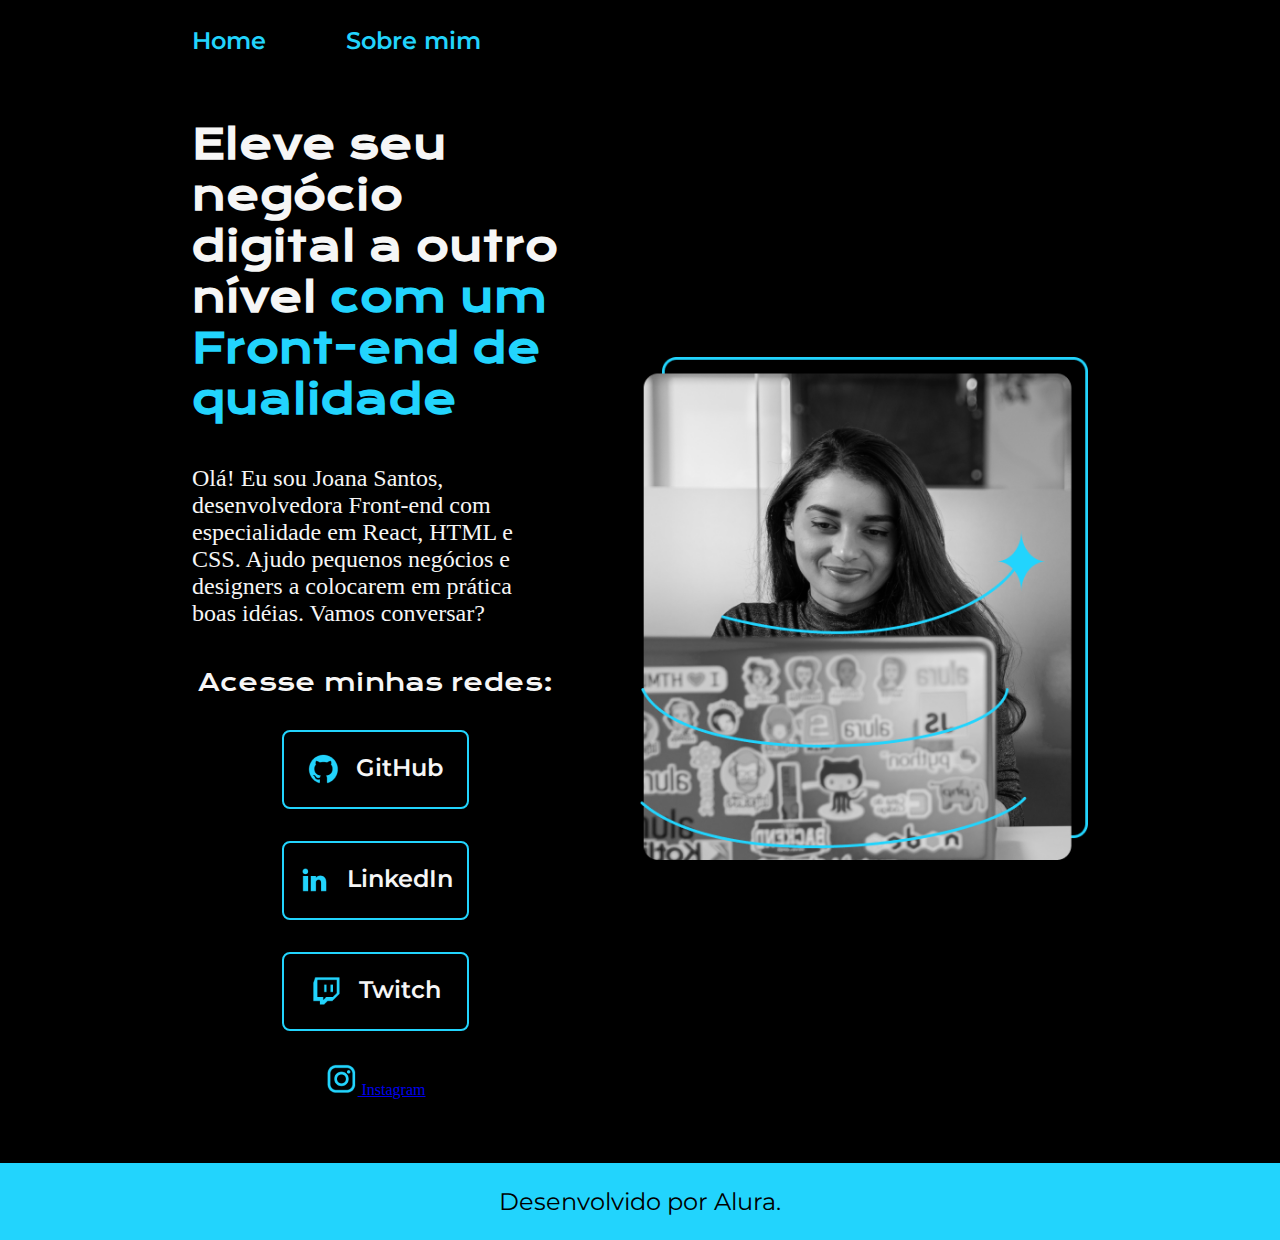
<file: index.html>
<!DOCTYPE html>
<html lang="en">
<head>
    <meta charset="UTF-8">
    <meta name="viewport" content="width=device-width, initial-scale=1.0">
    <title>Portifólio</title>
    <link rel="stylesheet" href="./styles/styles.css">
</head>
<body>
    <header class="cabecalho">
        <nav class="cabecalho__menu">
            <a class="cabecalho__menu__link" href="index.html">Home</a>
            <a class="cabecalho__menu__link" href="about.html">Sobre mim</a>
        </nav>
    </header>
    <main class="apresentacao">
        <section class="apresentacao__conteudo">
            <h1 class="apresentacao__conteudo__titulo">Eleve seu negócio digital a outro nível
                <strong class="titulo-destaque">com um Front-end de qualidade</strong></h1>
            <p class="apresentacao__conteudo__texto">Olá! Eu sou Joana Santos, desenvolvedora Front-end
                com especialidade em React, HTML e CSS. Ajudo
                pequenos negócios e designers a colocarem em 
                prática boas idéias. Vamos conversar?</p>
            <div class="apresentacao__links">
                <h2 class="apresentacao__links__subtitulo">Acesse minhas redes:</h2>
                <a class="apresentacao__links__navegacao" href="https://github.com/guilhermeonrails">
                    <img src="./assets/github.png" alt="logo github">
                    GitHub
                </a><a class="apresentacao__links__navegacao" href="https://linkedin.com/in/andré-bastieri">
                    <img src="./assets/linkedin.png" alt="logo linkedin">
                    LinkedIn
                </a>
                <a class="apresentacao__links__navegacao" href="https://twitch.tv">
                    <img src="./assets/twitch.png" alt="logo twitch">
                    Twitch
                </a>
                <a class="apresentacao__links__link" href="https://instagram.com/andrebastieri">
                    <img src="./assets/instagram.png" alt="logo instagram">
                    Instagram
                </a>
            </div>    
        </section>
        <img class="apresentacao__imagem" src="./assets/Imagem.png" alt="foto da Joana Santos programando">
    </main>
    <footer class="rodape">
        <p>Desenvolvido por Alura.</p>
    </footer>
</body>
</html>
</file>
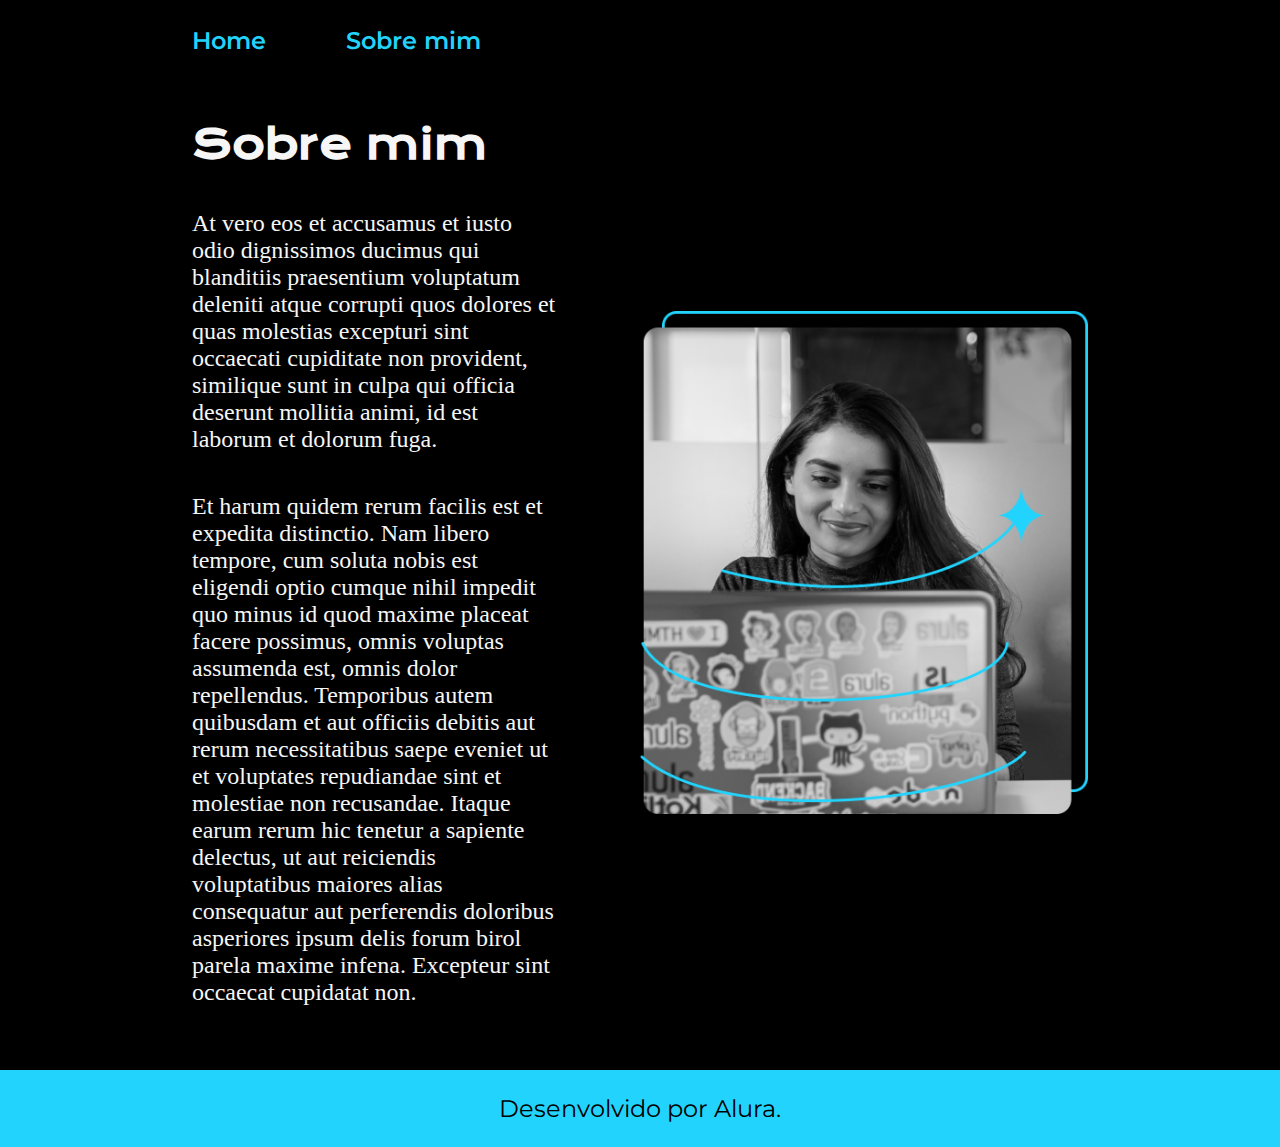
<file: about.html>
<!DOCTYPE html>
<html lang="pt">
<head>
    <meta charset="UTF-8">
    <meta name="viewport" content="width=device-width, initial-scale=1.0">
    <title>Sobre mim</title>
    <link rel="stylesheet" href="./styles/styles.css">
</head>
<body>
    <header class="cabecalho">
        <nav class="cabecalho__menu">
            <a class="cabecalho__menu__link" href="index.html">Home</a>
            <a class="cabecalho__menu__link" href="about.html">Sobre mim</a>
        </nav>
    </header>

    <main class="apresentacao">
        <section class="apresentacao__conteudo">
            <h1 class="apresentacao__conteudo__titulo">Sobre mim</h1>
            <p class="apresentacao__conteudo__texto">At vero eos et accusamus et iusto odio dignissimos ducimus qui blanditiis praesentium voluptatum deleniti atque corrupti quos dolores et quas molestias excepturi sint occaecati cupiditate non provident, similique sunt in culpa qui officia deserunt mollitia animi, id est laborum et dolorum fuga.</p>
            <p class="apresentacao__conteudo__texto">Et harum quidem rerum facilis est et expedita distinctio. Nam libero tempore, cum soluta nobis est eligendi optio cumque nihil impedit quo minus id quod maxime placeat facere possimus, omnis voluptas assumenda est, omnis dolor repellendus. Temporibus autem quibusdam et aut officiis debitis aut rerum necessitatibus saepe eveniet ut et voluptates repudiandae sint et molestiae non recusandae. Itaque earum rerum hic tenetur a sapiente delectus, ut aut reiciendis voluptatibus maiores alias consequatur aut perferendis doloribus asperiores ipsum delis forum birol parela maxime infena. Excepteur sint occaecat cupidatat non.</p>
        </section>
        <img class="apresentacao__imagem" src="./assets/Imagem.png" alt="foto da Joana Santos programando">
    </main>

    <footer class="rodape">
        <p>Desenvolvido por Alura.</p>
    </footer>
</body>
</html>
</file>
<file: styles/styles.css>
@import url('https://fonts.googleapis.com/css2?family=Krona+One&family=Montserrat:wght@400;600&display=swap');


:root{
    --cor-primaria: #000;
    --cor-secundaria: #f6f6f6;
    --cor-terciaria: #22d4fd;
    --cor-hover: #272727;

    --font-primaria: 'Krona One', sans-serif;
    --font-secundaria: 'Montserrat', sans-serif;
}


* {
    margin: 0;
    padding: 0;
}

body {
    /* height: 100vh; */
    box-sizing: border-box;
    background-color: var(--cor-primaria);
    color: var(--cor-secundaria);
}

.cabecalho{
    padding: 2% 0 0 15%;

}

.cabecalho__menu {
    display: flex;
    gap: 80px;
}

.cabecalho__menu__link {
    font-family: var(--font-secundaria);
    font-size: 1.5rem;
    font-weight: 600;
    color: var(--cor-terciaria);
    text-decoration: none;
}


.apresentacao {
    padding: 5% 15%;
    display: flex;
    align-items: center;
    justify-content: space-between;
    gap: 82px;
}

.apresentacao__conteudo {
    width: 50%;
    display: flex;
    flex-direction: column;
    gap: 40px;
}

.apresentacao__conteudo__titulo {
    font-size: 2.5rem;
    font-family: var(--font-primaria);
}

.titulo-destaque {
    color: var(--cor-terciaria);
}

.apresentacao__conteudo__texto {
    font-size: 1.5rem;
    font-family: var(--font-secundaria)
    text-align: justify;
}

.apresentacao__links {
    display: flex;
    flex-direction: column;
    justify-content: space-between;
    align-items: center;
    gap: 32px;
}

.apresentacao__links__subtitulo {
    font-family: var(--font-primaria);
    font-weight: 400;
    font-size: 1.5rem;
}

.apresentacao__links__navegacao {
    display: flex;
    justify-content: center;
    gap: 16px;
    border: 2px solid var(--cor-terciaria);
    width: 50%;
    text-align: center;
    border-radius: 8px;
    font-size: 1.5rem;
    font-weight: 600;
    padding: 21.5px 0;
    text-decoration: none;
    color: var(--cor-secundaria);
    font-family: var(--font-secundaria)
}

.apresentacao__links__link:hover{
    background-color: var(--cor-hover);
}

.apresentacao__imagem {
    width: 50%;
}

.rodape{
    color: #000;
    background-color: var(--cor-terciaria);
    text-align: center;
    font-size: 1.5rem;
    font-family: var(--font-secundaria);
    font-weight: 400;
    padding: 24px;
}

@media (max-width: 1200px) {
    
    .cabecalho{
        padding: 10%;    
    }

    .cabecalho__menu{
        justify-content: center;
    }

    .apresentacao {
        flex-direction: column-reverse;
        padding: 5%;
    }

    .apresentacao__conteudo{
        width: auto;
    }
    
}
</file>
